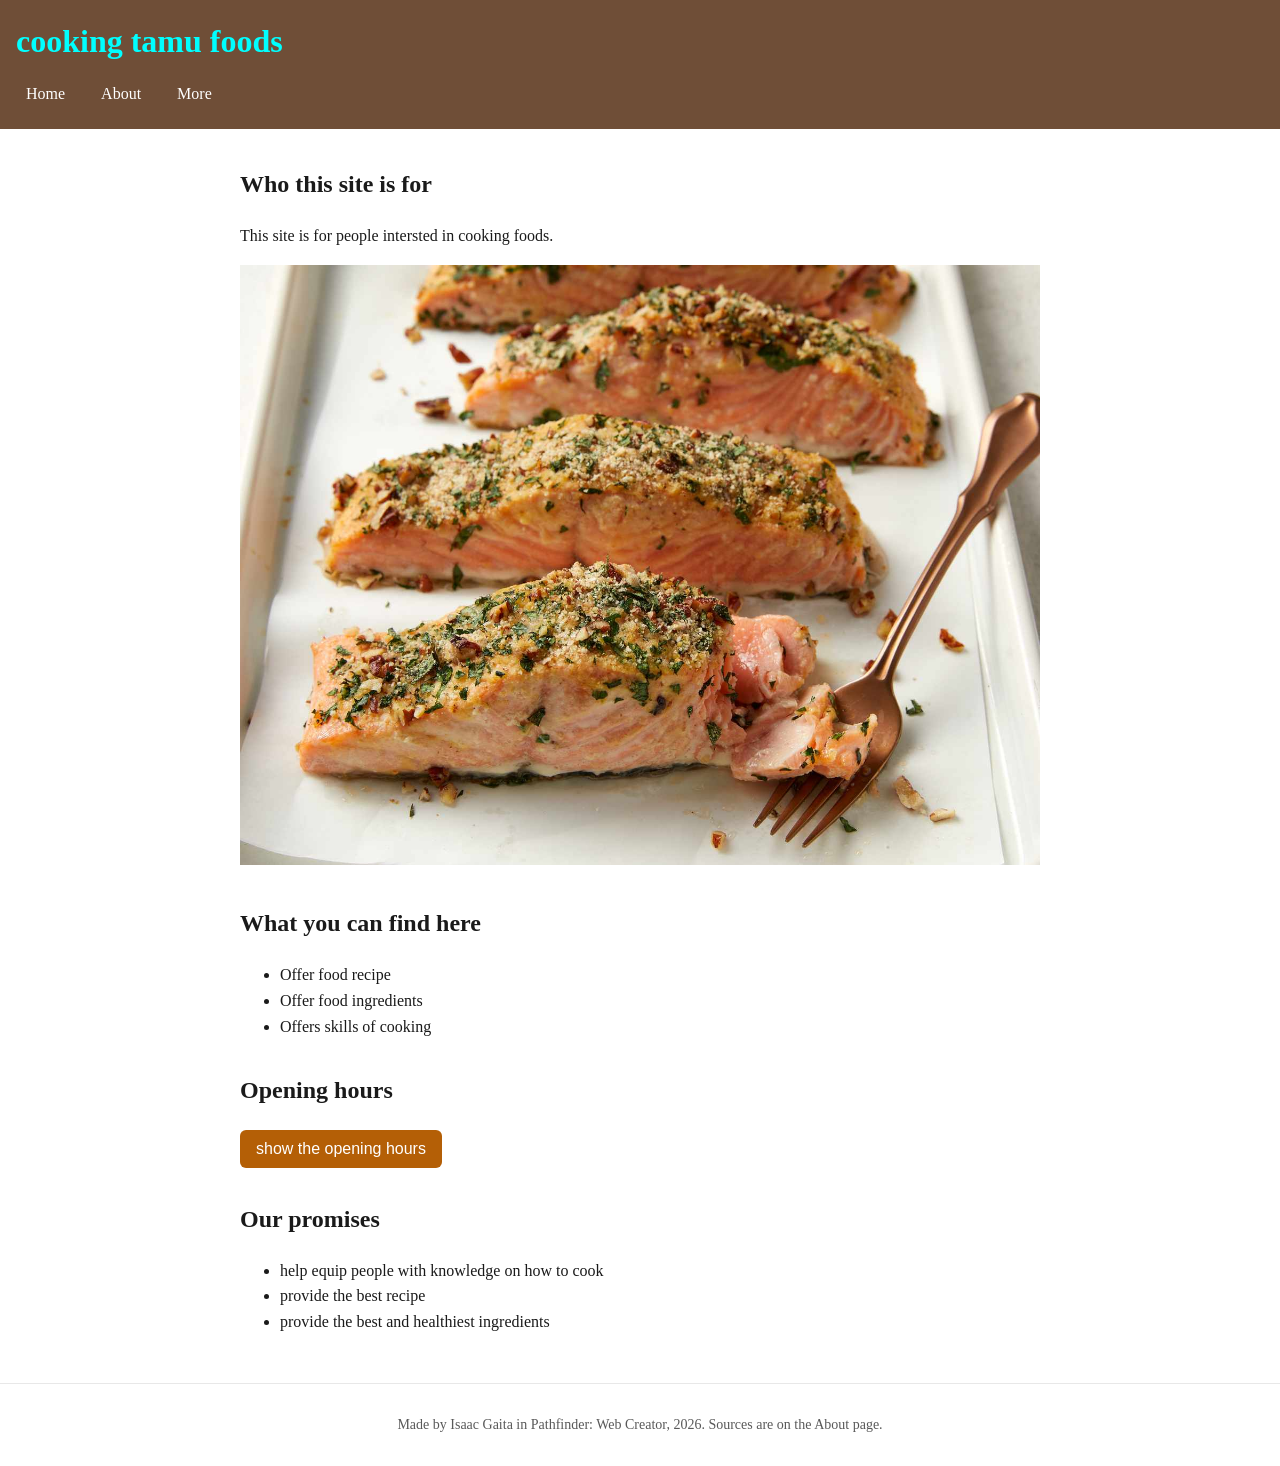
<file: index.html>
<!DOCTYPE html>
<html lang="en">
<head>
  <meta charset="UTF-8">
  <meta name="viewport" content="width=device-width, initial-scale=1">
  <title>Site name goes here</title>
  <link rel="icon" href="data:,">
  <link rel="stylesheet" href="style.css">
</head>
<body>
  <header>
    <h1>cooking tamu foods</h1>
    <nav>
      <a href="index.html">Home</a>
      <a href="about.html">About</a>
      <a href="more.html">More</a>
    </nav>
  </header>

  <main>
    <section>
      <h2>Who this site is for</h2>
      <p>This site is for people intersted in cooking foods.</p>
      <img src="the five star meal.jpg" alt="cooking food">
    </section>

    <section>
      <h2>What you can find here</h2>
      <ul>
        <li>Offer food  recipe</li>
        <li>Offer food ingredients</li>
        <li>Offers skills of cooking</li>
      </ul>
    </section>

    <section>
      <h2>Opening hours</h2>
      <button id="toggle-button">show the opening hours</button>
      <div id="details" hidden>
         <ul>
        <li>Monday-Sunday 6:00am 9:00pm</li>
        <li>public holidays 8:00am 5:00pm</li>
      </ul>
      </div>
      
      </section>
      <section>
      <h2>Our promises </h2>
      <ul id="item-list"></ul> 
      </section>
      </main>

  <footer>
    <p>Made by Isaac Gaita in Pathfinder: Web Creator, 2026. Sources are on the About page.</p>
  </footer>

  <script src="data.js"></script>
  <script src="script.js"></script>
</body>
</html>
</file>
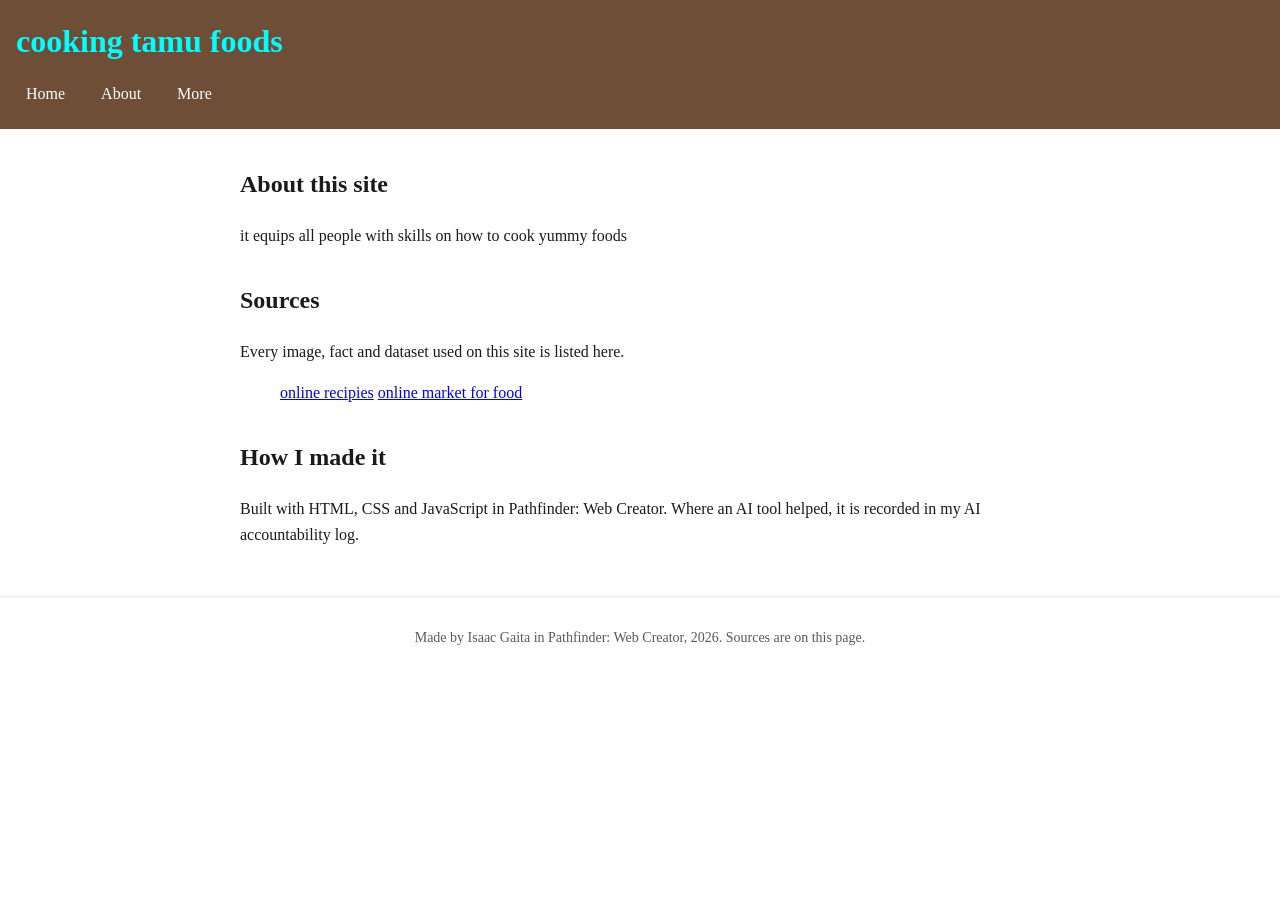
<file: about.html>
<!DOCTYPE html>
<html lang="en">
<head>
  <meta charset="UTF-8">
  <meta name="viewport" content="width=device-width, initial-scale=1">
  <title>About - Site name goes here</title>
  <link rel="icon" href="data:,">
  <link rel="stylesheet" href="style.css">
</head>
<body>
  <header>
    <h1>cooking tamu foods</h1>
    <nav>
      <a href="index.html">Home</a>
      <a href="about.html">About</a>
      <a href="more.html">More</a>
    </nav>
  </header>

  <main>
    <section>
      <h2>About this site</h2>
      <p>it equips all people with skills on how to cook yummy foods</p>
    </section>

    <section>
      <h2>Sources</h2>
      <p>Every image, fact and dataset used on this site is listed here.</p>
      <ul>
        <a href="https://www.allrecipes.com">online recipies</a>
        <a href="https://zucchini.co.ke/?srsltid=AY6E960sefJkpr8t3w4bpdRrSZzplgbYa3v3mMvseC1PgUdVAHQ4va7I">online market for food</a>
      </ul>
    </section>

    <section>
      <h2>How I made it</h2>
      <p>Built with HTML, CSS and JavaScript in Pathfinder: Web Creator. Where an AI tool helped, it is recorded in my AI accountability log.</p>
    </section>
  </main>

  <footer>
    <p>Made by Isaac Gaita in Pathfinder: Web Creator, 2026. Sources are on this page.</p>
  </footer>
</body>
</html>
</file>
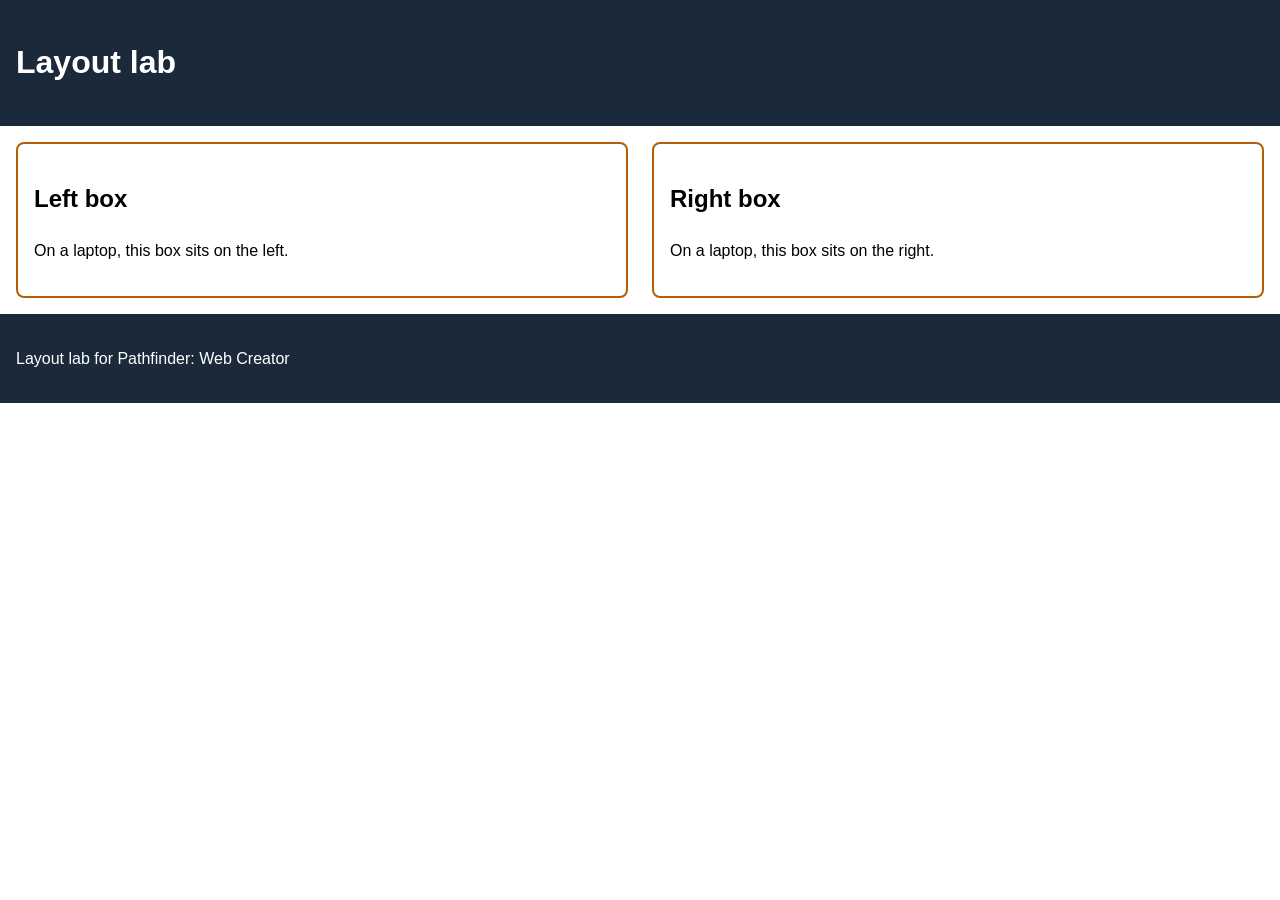
<file: layout.html>
<!DOCTYPE html>
<html lang="en">
<head>
  <meta charset="UTF-8">
  <meta name="viewport" content="width=device-width, initial-scale=1">
  <title>Layout lab</title>
  <link rel="icon" href="data:,">
  <style>
    body {
      font-family: Arial, Helvetica, sans-serif;
      line-height: 1.6;
      margin: 0;
    }

    header, footer {
      background: #1a2a3a;
      color: #ffffff;
      padding: 16px;
    }

    .columns {
      display: flex;
      gap: 24px;
      padding: 16px;
    }

    .columns section {
      flex: 1;
      min-width: 280px;
      border: 2px solid #b45f06;
      border-radius: 8px;
      padding: 16px;
    }

    /* Your fix goes below this line */
@media (max-width: 600px) {
  nav {
    flex-direction: column;
    gap: 4px;
  }
}

  </style>
</head>
<body>
  <header>
    <h1>Layout lab</h1>
  </header>

  <main class="columns">
    <section>
      <h2>Left box</h2>
      <p>On a laptop, this box sits on the left.</p>
    </section>
    <section>
      <h2>Right box</h2>
      <p>On a laptop, this box sits on the right.</p>
    </section>
  </main>

  <footer>
    <p>Layout lab for Pathfinder: Web Creator</p>
  </footer>
</body>
</html>
</file>
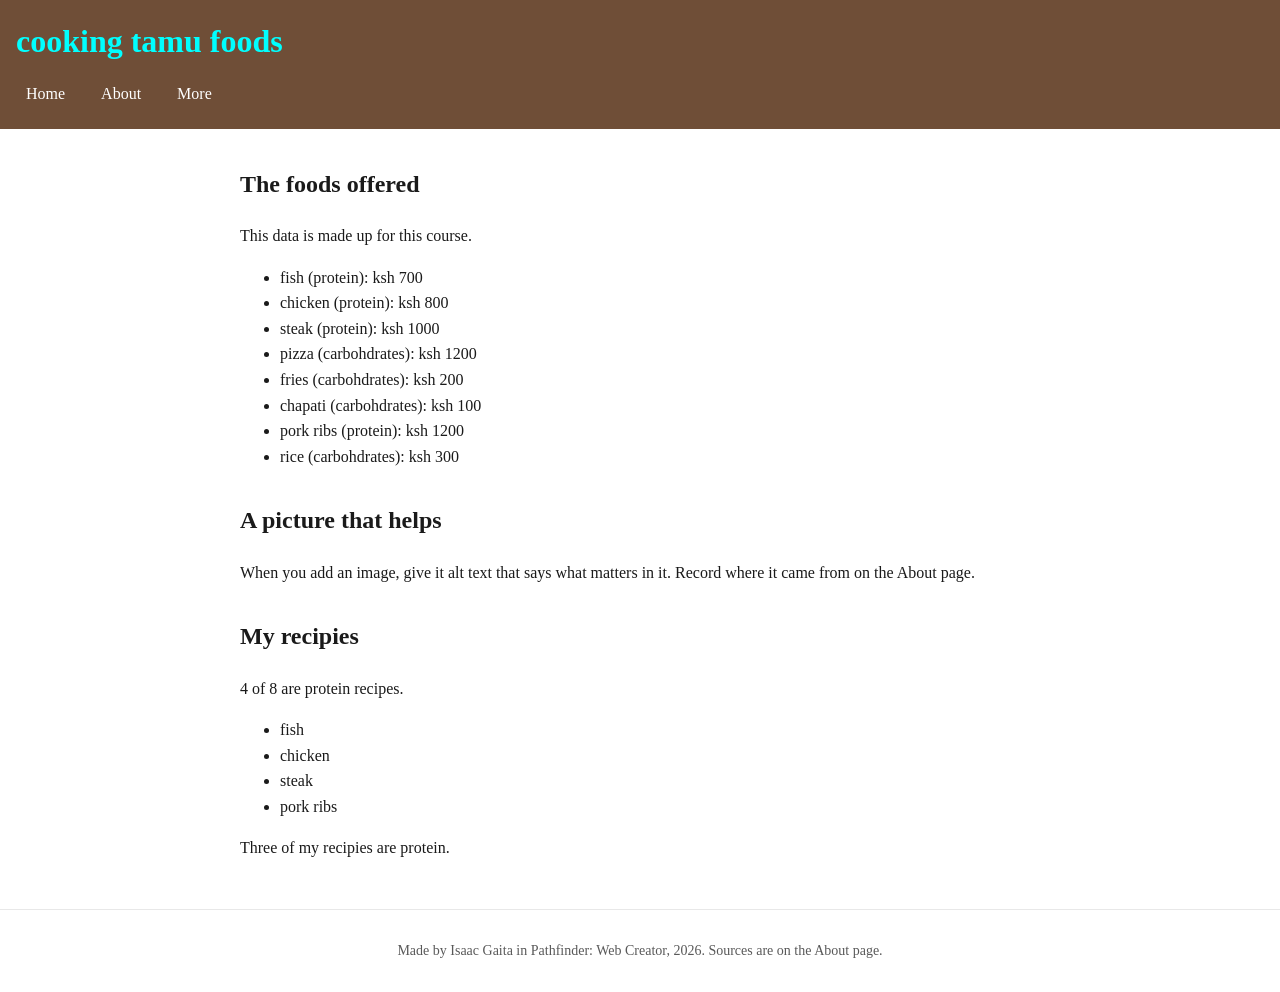
<file: more.html>
<!DOCTYPE html>
<html lang="en">
<head>
  <meta charset="UTF-8">
  <meta name="viewport" content="width=device-width, initial-scale=1">
  <title>More - Site name goes here</title>
  <link rel="icon" href="data:,">
  <link rel="stylesheet" href="style.css">
</head>
<body>
  <header>
    <h1>cooking tamu foods</h1>
    <nav>
      <a href="index.html">Home</a>
      <a href="about.html">About</a>
      <a href="more.html">More</a>
    </nav>
  </header>

  <main>
    <section>
        <section>
     <section>
  <h2>The foods offered</h2>
  <p>This data is made up for this course.</p>
  <ul id="data-list"></ul>
</section>

    <section>
      <h2>A picture that helps</h2>
      <p>When you add an image, give it alt text that says what matters in it. Record where it came from on the About page.</p>
    </section>
    <section>
      <h2>My recipies</h2>
      <p id="filter-count"></p>
      <ul id="filter-list"></ul>
      <p>Three of my recipies are protein.</p>
      
    </section>
    
  </main>

  <footer>
    <p>Made by Isaac Gaita in Pathfinder: Web Creator, 2026. Sources are on the About page.</p>
  </footer>

  <script src="data.js"></script>
  <script src="script.js"></script>
</body>
</html>
</file>
<file: style.css>
/* Pathfinder: Web Creator starter stylesheet.
   Day 3: change the two colours, check contrast, then switch on the media query. */

:root {
  --main-colour: #6F4E37;    /* header background */
  --accent-colour: #b45f06;  /* buttons and focus outline; passes 4.5:1 on white */
}

body {
  font-family: roboto, ;
  line-height: 1.6;
  margin: 0;
  color: #1a1a1a;
  background: #ffffff;
}
h1
{color:aqua;
}
header {
  background: var(--main-colour);
  color: #ffffff;
  padding: 16px;
}

header h1 {
  margin: 0 0 8px;
}

/* Flexbox puts the three links in a row with a gap between them */
nav {
  display: flex;
  gap: 16px;
}

nav a {
  color: #ffffff;
  text-decoration: none;
  padding: 6px 10px;
  border-radius: 6px;
}

/* Mouse users see this when they hover */
nav a:hover {
  background: rgba(255, 255, 255, 0.15);
}

/* Keyboard users see where they are. Never remove this. */
a:focus,
button:focus {
  outline: 3px solid var(--accent-colour);
  outline-offset: 2px;
}

main {
  max-width: 800px;
  margin: 0 auto;
  padding: 16px;
}

section {
  margin-bottom: 32px;
}

img {
  max-width: 100%;
  height: auto;
}

button {
  background: var(--accent-colour);
  color: #ffffff;
  border: none;
  padding: 10px 16px;
  font-size: 16px;
  border-radius: 6px;
  cursor: pointer;
}

footer {
  border-top: 1px solid #e8e8e8;
  padding: 16px;
  font-size: 14px;
  color: #595959;
  text-align: center;
}

/* Small screens: stack the nav links.
   Day 3, Block 2: delete the slash-star line above and the star-slash line below to switch this on. */

@media (max-width: 600px) {
  nav {
    flex-direction: column;
    gap: 4px;
  }
}
</file>
